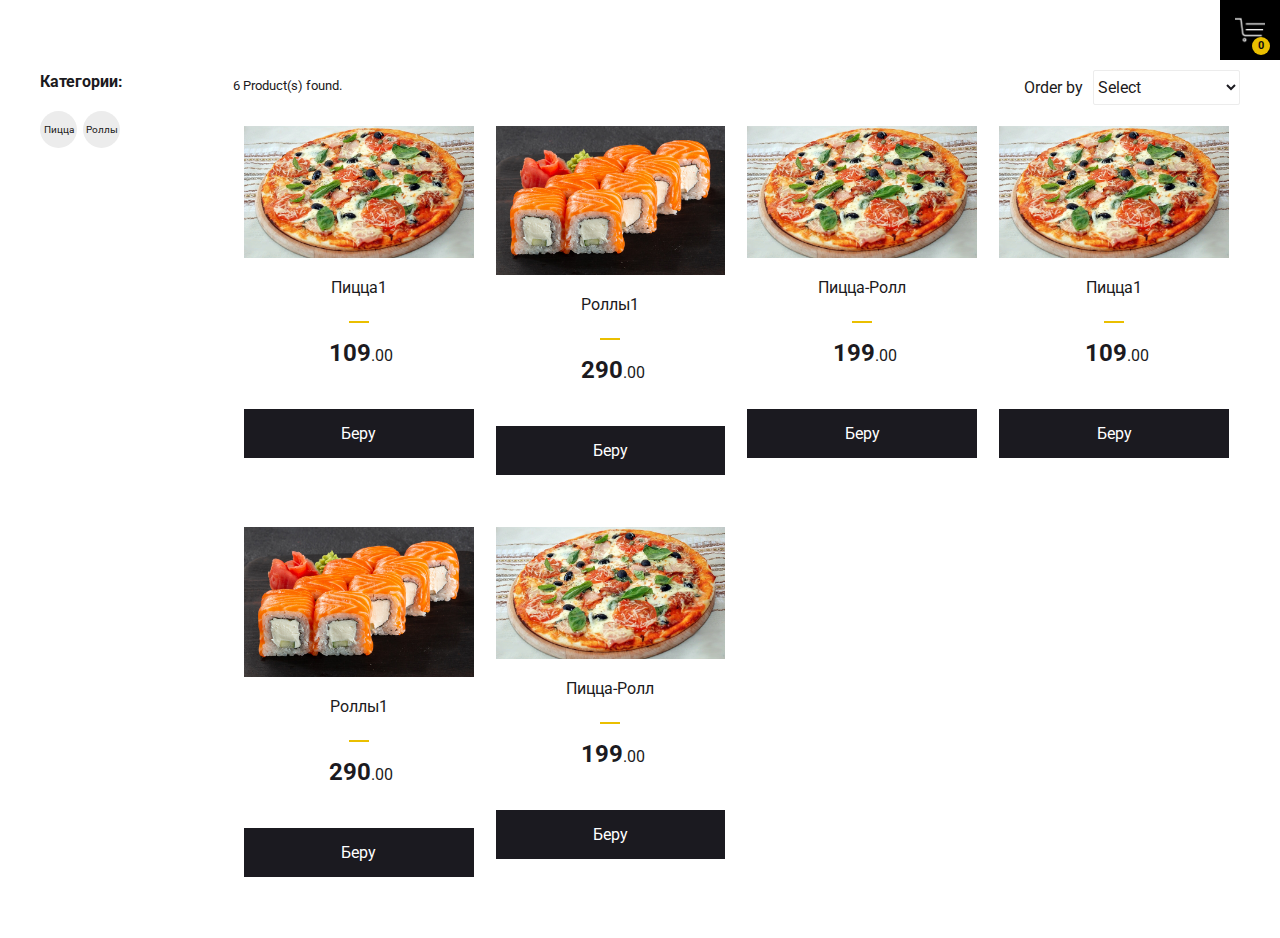
<file: index.html>
<!doctype html>
<html lang="en">
<head>
  <script async src="https://www.googletagmanager.com/gtag/js?id=UA-85006284-3"></script>
  <script>function gtag() {
    dataLayer.push(arguments);
  }

  window.dataLayer = window.dataLayer || [], gtag('js', new Date), gtag('config', 'UA-85006284-3');</script>
  <meta charset="utf-8">
  <meta name="viewport" content="width=device-width,initial-scale=1,shrink-to-fit=no">
  <meta name="theme-color" content="#000000">
  <meta http-equiv="content-type" content="text/html; charset=UTF-8"/>
  <link href="favicon.ico" rel="shortcut icon" type="image/x-icon"/>
  <link rel="sitemap" type="application/xml" title="Sitemap" href="sitemap.xml"/>
  <meta name="google-site-verification" content="b3ZTH-20AJ_8zTxSKYQ3TpQVS8dBirMtVapuIXT70dg"/>
  <meta name="keywords" content="QR menu"/>
  <meta name="description" content="QR menu"/>
  <meta name="og:title" property="og:title" content="QR menu">
  <meta property="og:description" content="QR menu"/>
  <link rel="manifest" href="manifest.json">
  <link rel="stylesheet" href="normalize.css">
  <title>QR menu</title>
  <link href="static/css/main.f553a79d.chunk.css" rel="stylesheet">
</head>
<body>
<noscript>You need to enable JavaScript to run this app.</noscript>
<div id="root"></div>
<script>!function(l) {
  function e(e) {
    for (var r, t, n = e[0], o = e[1], u = e[2], f = 0, i = []; f < n.length; f++) t = n[f], p[t] && i.push(p[t][0]), p[t] = 0;
    for (r in o) Object.prototype.hasOwnProperty.call(o, r) && (l[r] = o[r]);
    for (s && s(e); i.length;) i.shift()();
    return c.push.apply(c, u || []), a();
  }

  function a() {
    for (var e, r = 0; r < c.length; r++) {
      for (var t = c[r], n = !0, o = 1; o < t.length; o++) {
        var u = t[o];
        0 !== p[u] && (n = !1);
      }
      n && (c.splice(r--, 1), e = f(f.s = t[0]));
    }
    return e;
  }

  var t = {}, p = { 2: 0 }, c = [];

  function f(e) {
    if (t[e]) return t[e].exports;
    var r = t[e] = { i: e, l: !1, exports: {} };
    return l[e].call(r.exports, r, r.exports, f), r.l = !0, r.exports;
  }

  f.m = l, f.c = t, f.d = function(e, r, t) {
    f.o(e, r) || Object.defineProperty(e, r, { enumerable: !0, get: t });
  }, f.r = function(e) {
    'undefined' != typeof Symbol && Symbol.toStringTag && Object.defineProperty(e, Symbol.toStringTag, { value: 'Module' }), Object.defineProperty(e, '__esModule', { value: !0 });
  }, f.t = function(r, e) {
    if (1 & e && (r = f(r)), 8 & e) return r;
    if (4 & e && 'object' == typeof r && r && r.__esModule) return r;
    var t = Object.create(null);
    if (f.r(t), Object.defineProperty(t, 'default', {
      enumerable: !0,
      value: r
    }), 2 & e && 'string' != typeof r) for (var n in r) f.d(t, n, function(e) {
      return r[e];
    }.bind(null, n));
    return t;
  }, f.n = function(e) {
    var r = e && e.__esModule ? function() {
      return e.default;
    } : function() {
      return e;
    };
    return f.d(r, 'a', r), r;
  }, f.o = function(e, r) {
    return Object.prototype.hasOwnProperty.call(e, r);
  }, f.p = '/';
  var r = window.webpackJsonp = window.webpackJsonp || [], n = r.push.bind(r);
  r.push = e, r = r.slice();
  for (var o = 0; o < r.length; o++) e(r[o]);
  var s = n;
  a();
}([]);</script>
<script src="static/js/1.40486736.chunk.js"></script>
<script src="static/js/main.098cced4.chunk.js"></script>
</body>
</html>
</file>
<file: static/css/main.f553a79d.chunk.css>
@import url(https://fonts.googleapis.com/css?family=Roboto);.spinner.lds-ring{position:fixed;top:50%;left:50%;margin-left:-32px;margin-top:-32px;width:64px;height:64px;z-index:10;border-radius:5px;background-color:#000}.spinner.lds-ring div{box-sizing:border-box;display:block;position:absolute;width:51px;height:51px;margin:6px;border-radius:50%;-webkit-animation:lds-ring 1.2s cubic-bezier(.5,0,.5,1) infinite;animation:lds-ring 1.2s cubic-bezier(.5,0,.5,1) infinite;border:6px solid transparent;border-top-color:#fff}.spinner.lds-ring div:first-child{-webkit-animation-delay:-.45s;animation-delay:-.45s}.spinner.lds-ring div:nth-child(2){-webkit-animation-delay:-.3s;animation-delay:-.3s}.spinner.lds-ring div:nth-child(3){-webkit-animation-delay:-.15s;animation-delay:-.15s}@-webkit-keyframes lds-ring{0%{-webkit-transform:rotate(0deg);transform:rotate(0deg)}to{-webkit-transform:rotate(1turn);transform:rotate(1turn)}}@keyframes lds-ring{0%{-webkit-transform:rotate(0deg);transform:rotate(0deg)}to{-webkit-transform:rotate(1turn);transform:rotate(1turn)}}.shelf-container{display:flex;flex-wrap:wrap;width:85%;min-height:600px}.shelf-container-header{width:100%;margin-bottom:10px}.shelf-container-header .products-found{float:left;margin:8px 0 0}.shelf-container-header .sort{float:right}.shelf-container-header .sort select{background-color:#fff;outline:none;border:1px solid #ececec;border-radius:2px;margin-left:10px;width:auto;height:35px;cursor:pointer}.shelf-container-header .sort select:hover{border:1px solid #5b5a5e}.shelf-container .shelf-item{width:25%;position:relative;text-align:center;box-sizing:border-box;padding:10px;margin-bottom:30px;border:1px solid transparent;cursor:pointer}.shelf-container .shelf-item:hover{border:1px solid #eee}.shelf-container .shelf-item:hover .shelf-item__buy-btn{background-color:#eabf00}.shelf-container .shelf-item .shelf-stopper{position:absolute;color:#ececec;top:10px;right:10px;padding:5px;font-size:.6em;background-color:#1b1a20;cursor:default}.shelf-container .shelf-item__thumb img{width:100%}.shelf-container .shelf-item__title{position:relative;padding:0 20px;height:45px}.shelf-container .shelf-item__title:before{content:"";width:20px;height:2px;background-color:#eabf00;position:absolute;bottom:0;left:50%;margin-left:-10px}.shelf-container .shelf-item__price{height:60px}.shelf-container .shelf-item__price .val b{font-size:1.5em;margin-left:5px}.shelf-container .shelf-item__price .installment{color:#9c9b9b}.shelf-container .shelf-item__buy-btn{background-color:#1b1a20;color:#fff;padding:15px 0;margin-top:10px;cursor:pointer;-webkit-transition:background-color .2s;transition:background-color .2s}.filters{width:15%;margin-right:15px}.filters .star-button-container{text-align:center}.filters .star-button-container small{color:#aaa;margin-bottom:8px;display:inline-block}.filters .instagram{margin:20px auto 0;text-align:center}.filters .instagram-icon{width:20px;height:20px;background-image:url(/static/media/instagram-icon.7d65a2ea.png);background-repeat:no-repeat;background-size:contain;background-position:50%;opacity:.3;display:inline-block;vertical-align:middle;margin-right:5px}.filters .instagram a{color:#aaa;text-decoration:none}.filters .instagram a:hover{color:#eabf00}.filters .title{margin-top:2px;margin-bottom:20px}.filters-available-size{display:inline-block;margin-bottom:10px}.filters-available-size label{display:inline-block;position:relative;cursor:pointer;font-size:22px;-webkit-user-select:none;-moz-user-select:none;-ms-user-select:none;user-select:none;width:35px;height:35px;font-size:.8em;margin-bottom:8px;margin-right:8px;border-radius:50%;line-height:35px;text-align:center}.filters-available-size label:hover input~.checkmark{border:1px solid #1b1a20}.filters-available-size label input:checked~.checkmark{background-color:#1b1a20;color:#ececec}.filters-available-size label input:checked~.checkmark:after{display:block}.filters-available-size label input{position:absolute;opacity:0;cursor:pointer}.filters-available-size label .checkmark{position:absolute;top:0;left:0;width:35px;height:35px;font-size:.8em;border-radius:50%;line-height:35px;text-align:center;color:#1b1a20;background-color:#ececec;border:1px solid transparent}.float-cart{position:fixed;top:0;right:-450px;width:450px;height:100%;background-color:#1b1a20;box-sizing:border-box;-webkit-transition:right .2s;transition:right .2s}.float-cart--open{right:0}.float-cart__close-btn{width:50px;height:50px;color:#ececec;background-color:#1b1a20;text-align:center;line-height:50px;position:absolute;top:0;left:-50px;cursor:pointer}.float-cart__close-btn:hover{background-color:#212027}.float-cart .bag{width:40px;height:40px;position:relative;display:inline-block;vertical-align:middle;margin-right:15px;background-image:url([data-uri]);background-repeat:no-repeat;background-size:contain;background-position:50%}.float-cart .bag--float-cart-closed{position:absolute;background-color:#000;background-size:50%;left:-60px;width:60px;height:60px;cursor:pointer}.float-cart .bag--float-cart-closed .bag__quantity{bottom:5px;right:10px}.float-cart .bag__quantity{display:inline-block;width:18px;height:18px;color:#0c0b10;font-weight:700;font-size:.7em;text-align:center;line-height:18px;border-radius:50%;background-color:#eabf00;position:absolute;bottom:-5px;right:0}.float-cart__header{color:#ececec;box-sizing:border-box;text-align:center;padding:45px 0}.float-cart__header .header-title{font-weight:700;font-size:1.2em;vertical-align:middle}.float-cart__shelf-container{position:relative;min-height:280px;padding-bottom:200px}.float-cart__shelf-container .shelf-empty{color:#ececec;text-align:center;line-height:40px}.float-cart__shelf-container .shelf-item{position:relative;box-sizing:border-box;padding:5%;-webkit-transition:background-color .2s,opacity .2s;transition:background-color .2s,opacity .2s}.float-cart__shelf-container .shelf-item:before{content:"";width:90%;height:2px;background-color:rgba(0,0,0,.2);position:absolute;top:0;left:5%}.float-cart__shelf-container .shelf-item--mouseover{background:#0c0b10}.float-cart__shelf-container .shelf-item--mouseover .shelf-item__details .desc,.float-cart__shelf-container .shelf-item--mouseover .shelf-item__details .title,.float-cart__shelf-container .shelf-item--mouseover .shelf-item__price{text-decoration:line-through;opacity:.6}.float-cart__shelf-container .shelf-item__del{width:16px;height:16px;top:15px;right:5%;border-radius:50%;position:absolute;background-size:auto 100%;background-image:url([data-uri]);background-repeat:no-repeat;z-index:2;cursor:pointer}.float-cart__shelf-container .shelf-item__del:hover{background-position-x:-17px}.float-cart__shelf-container .shelf-item__details,.float-cart__shelf-container .shelf-item__price,.float-cart__shelf-container .shelf-item__thumb{display:inline-block;vertical-align:middle}.float-cart__shelf-container .shelf-item__thumb{vertical-align:middle;width:15%;margin-right:3%}.float-cart__shelf-container .shelf-item__thumb img{width:100%;height:auto}.float-cart__shelf-container .shelf-item__details{width:57%}.float-cart__shelf-container .shelf-item__details .title{color:#ececec;margin:0}.float-cart__shelf-container .shelf-item__details .desc{color:#5b5a5e;margin:0}.float-cart__shelf-container .shelf-item__price{color:#eabf00;text-align:right;width:25%}.float-cart__shelf-container .shelf-item .change-product-button{color:#b7b7b7;border:0;background-color:#000;width:25px;height:25px}.float-cart__shelf-container .shelf-item .change-product-button:disabled{opacity:.2}.float-cart__footer{box-sizing:border-box;padding:5%;position:absolute;bottom:0;width:100%;height:200px;z-index:2;background-color:#1b1a20}.float-cart__footer:before{content:"";width:100%;height:20px;display:block;position:absolute;top:-20px;left:0;background:-webkit-linear-gradient(bottom,rgba(0,0,0,.2),transparent);background:linear-gradient(0deg,rgba(0,0,0,.2),transparent)}.float-cart__footer .sub,.float-cart__footer .sub-price{color:#5b5a5e;vertical-align:middle;display:inline-block}.float-cart__footer .sub{width:20%}.float-cart__footer .sub-price{width:80%;text-align:right}.float-cart__footer .sub-price__installment,.float-cart__footer .sub-price__val{margin:0}.float-cart__footer .sub-price__val{color:#eabf00;font-size:22px}.float-cart__footer .buy-btn{color:#ececec;text-transform:uppercase;background-color:#0c0b10;text-align:center;padding:15px 0;margin-top:40px;cursor:pointer;-webkit-transition:background-color .2s;transition:background-color .2s}.float-cart__footer .buy-btn:hover{background-color:#000}@media screen and (min-width:640px){.float-cart__content::-webkit-scrollbar{-webkit-appearance:none;width:10px;background-color:rgba(0,0,0,.2);padding:10px}.float-cart__content::-webkit-scrollbar-thumb{border-radius:4px;background-color:#0c0b10}}.float-cart__content{height:100%;overflow-y:scroll}body{padding:0;font-family:-apple-system,BlinkMacSystemFont,Segoe UI,Roboto,Oxygen,Ubuntu,Cantarell,Fira Sans,Droid Sans,Helvetica Neue,sans-serif;-webkit-font-smoothing:antialiased;-moz-osx-font-smoothing:grayscale;margin:0;color:#1b1a20;font-family:Roboto,sans-serif}main{display:flex;padding:20px 2%;max-width:1200px;margin:50px auto 0}@media only screen and (max-width:1024px){body .filters{width:20%}body .shelf-container{width:80%}body .shelf-container .shelf-item{width:33.33%}}@media only screen and (max-width:640px){body .filters{width:25%}body .shelf-container{width:75%}body .shelf-container .shelf-item{width:50%;padding:10px}body .shelf-container .shelf-item__title{margin-top:5px;padding:0}body .float-cart{width:100%;right:-100%}body .float-cart--open{right:0}body .float-cart__close-btn{left:0;z-index:2;background-color:#1b1a20}body .float-cart__header{padding:25px 0}}@media only screen and (max-width:460px){body main{display:flex;flex-wrap:wrap;padding:2%;margin-top:42px}body .filters{width:100%;margin-right:0;text-align:center}body .filters .title{margin-bottom:15px}body .shelf-container-header .products-found{width:100%;text-align:center;margin:10px 0}body .shelf-container-header .sort{width:100%;text-align:center}body .shelf-container{width:100%}body .shelf-container .shelf-item{width:50%}body .shelf-container .shelf-item__buy-btn{display:none}}
/*# sourceMappingURL=main.f553a79d.chunk.css.map */
</file>
